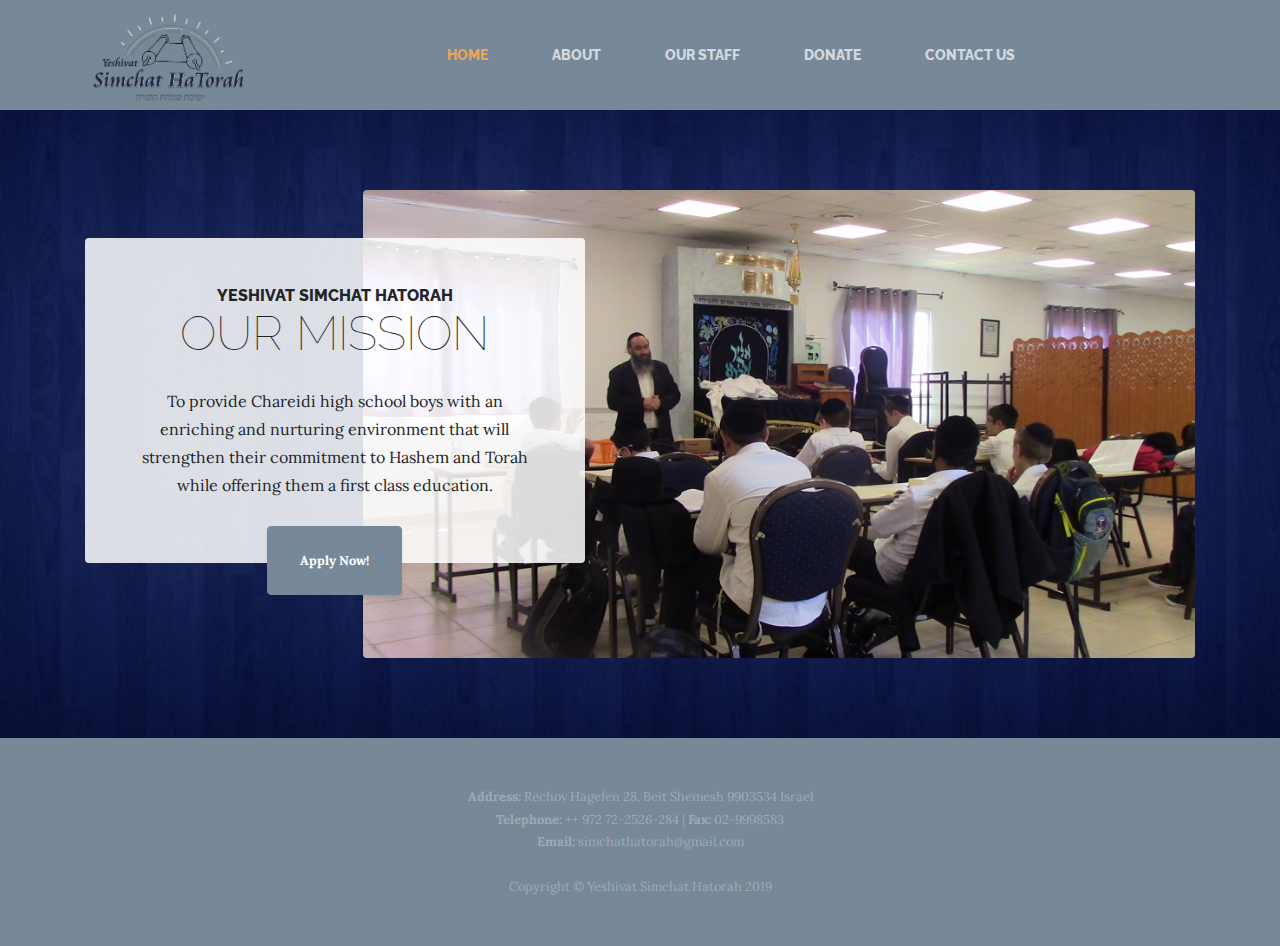
<file: index.html>
<!DOCTYPE html>
<html lang="en">

  <head>

    <meta charset="utf-8">
    <meta name="viewport" content="width=device-width, initial-scale=1, shrink-to-fit=no">
    <meta name="description" content="">
    <meta name="author" content="">

    <title>Yeshivat Simchat Hatorah</title>

    <!-- Bootstrap core CSS -->
    <link href="vendor/bootstrap/css/bootstrap.min.css" rel="stylesheet">

    <!-- Custom fonts for this template -->
    <link href="https://fonts.googleapis.com/css?family=Raleway:100,100i,200,200i,300,300i,400,400i,500,500i,600,600i,700,700i,800,800i,900,900i" rel="stylesheet">
    <link href="https://fonts.googleapis.com/css?family=Lora:400,400i,700,700i" rel="stylesheet">

    <!-- Custom styles for this template -->
    <link href="css/business-casual.css" rel="stylesheet">

  </head>

  <body>
    <!-- Navigation -->
    <nav class="navbar navbar-expand-lg navbar-dark py-lg-4" id="mainNav" style="padding-top:unset!important;padding-bottom:unset!important;">
      <div class="container">
<!--         <span class="navbar-brand">Yeshivat Simchat Hatorah</span> -->
        <a class="navbar-brand" href="#">
          <img src="img/logo.png" height="100" alt="">
        </a>
        <button class="navbar-toggler" type="button" data-toggle="collapse" data-target="#navbarResponsive" aria-controls="navbarResponsive" aria-expanded="false" aria-label="Toggle navigation">
          <span class="navbar-toggler-icon"></span>
        </button>
        <div class="collapse navbar-collapse" id="navbarResponsive">
          <ul class="navbar-nav mx-auto">
            <li class="nav-item active px-lg-4">
              <a class="nav-link text-uppercase text-expanded" href="index.html">Home
                <span class="sr-only">(current)</span>
              </a>
            </li>
            <li class="nav-item px-lg-4">
              <a class="nav-link text-uppercase text-expanded" href="about.html">About</a>
            </li>
            <li class="nav-item px-lg-4">
              <a class="nav-link text-uppercase text-expanded" href="products.html">Our Staff</a>
            </li>
            <li class="nav-item px-lg-4">
              <a class="nav-link text-uppercase text-expanded" href="store.html">Donate</a>
            </li>
            <li class="nav-item px-lg-4">
              <a class="nav-link text-uppercase text-expanded" href="contact.html">Contact Us</a>
            </li>
          </ul>
        </div>
      </div>
    </nav>

    <section class="page-section clearfix">
      <div class="container">
        <div class="intro">
          <img class="intro-img img-fluid mb-3 mb-lg-0 rounded" src="img/intro.JPG" alt="">
          <div class="intro-text left-0 text-center bg-faded p-5 rounded">
            <h2 class="section-heading mb-4">
              <span class="section-heading-upper">Yeshivat Simchat Hatorah</span>
              <span class="section-heading-lower">Our Mission</span>
            </h2>
            <p class="mb-3">To provide Chareidi high school boys with an enriching and nurturing environment that will strengthen their commitment to Hashem and Torah while offering them a first class education.
            </p>
            <div class="intro-button mx-auto">
              <a class="btn btn-primary btn-xl" href="img/application.pdf" target="_blank">Apply Now!</a>
            </div>
          </div>
        </div>
      </div>
    </section>

    <!-- <section class="page-section cta">
      <div class="container">
        <div class="row">
          <div class="col-xl-9 mx-auto">
            <div class="cta-inner text-center rounded">
              <h2 class="section-heading mb-4">
                <span class="section-heading-upper">Our Promise</span>
                <span class="section-heading-lower">To You</span>
              </h2>
              <p class="mb-0">When you walk into our shop to start your day, we are dedicated to providing you with friendly service, a welcoming atmosphere, and above all else, excellent products made with the highest quality ingredients. If you are not satisfied, please let us know and we will do whatever we can to make things right!</p>
            </div>
          </div>
        </div>
      </div>
    </section> -->

    <footer class="footer text-faded text-center py-5">
      <div class="container">
        <p class="m-0 small">
          <b>Address:</b> Rechov Hagefen 28, Beit Shemesh 9903534 Israel<br>
          <b>Telephone:</b> ++ 972 72-2526-284 | <b>Fax:</b> 02-9998583 <br>
          <b>Email:</b> simchathatorah@gmail.com <br><br>
          Copyright &copy; Yeshivat Simchat Hatorah 2019
        </p>
      </div>
    </footer>

    <!-- Bootstrap core JavaScript -->
    <script src="vendor/jquery/jquery.min.js"></script>
    <script src="vendor/bootstrap/js/bootstrap.bundle.min.js"></script>

  </body>

</html>
</file>
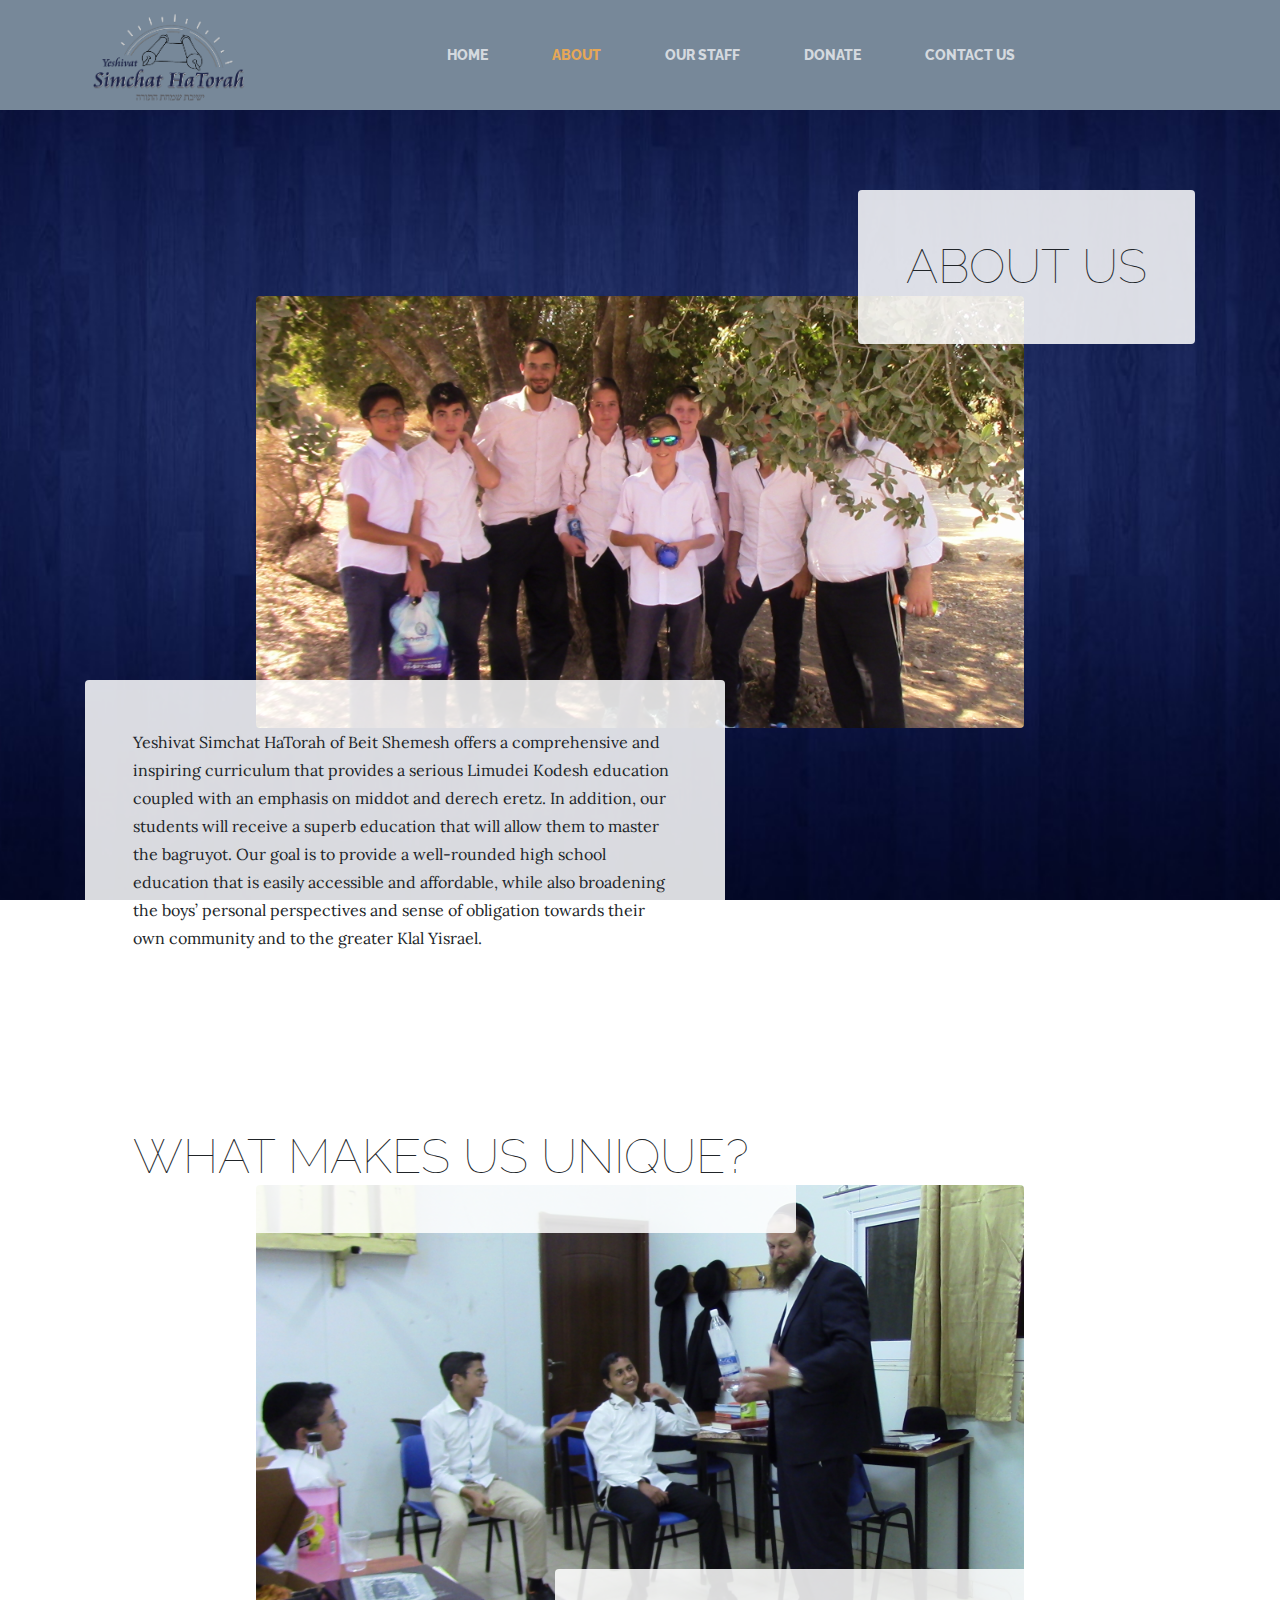
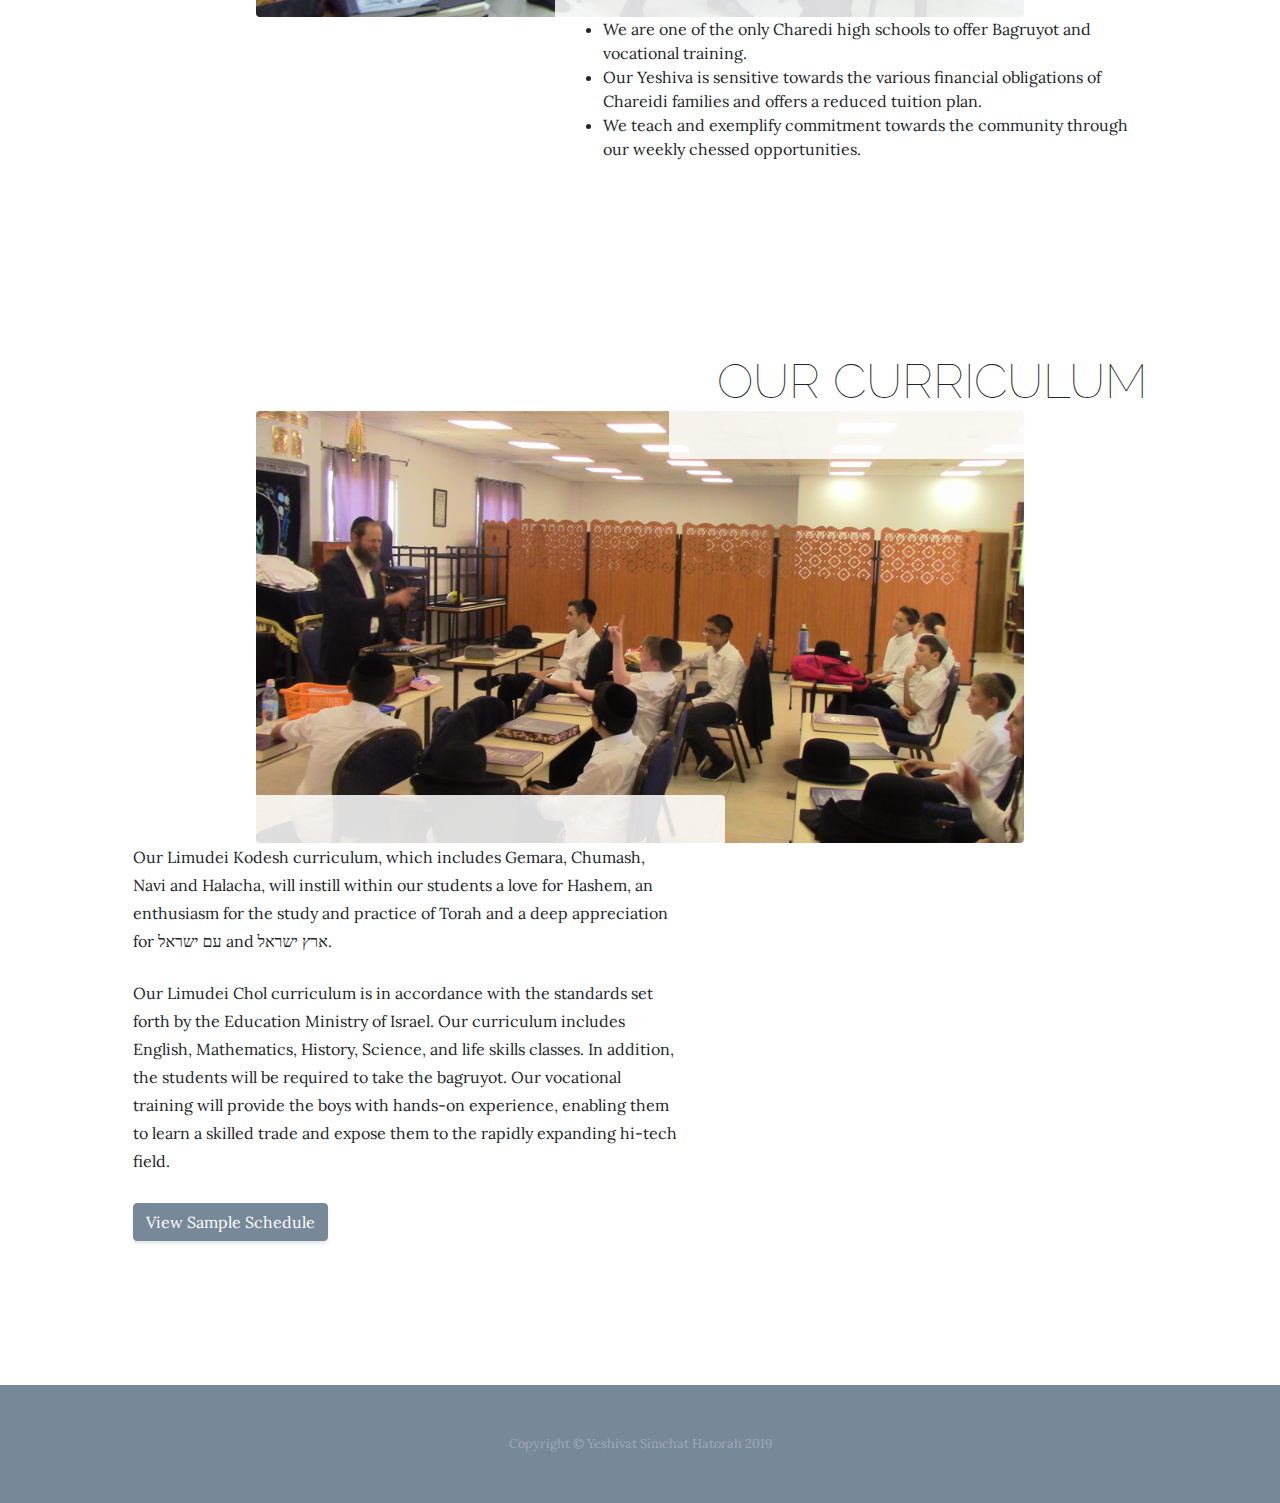
<file: about.html>
<!DOCTYPE html>
<html lang="en">

  <head>

    <meta charset="utf-8">
    <meta name="viewport" content="width=device-width, initial-scale=1, shrink-to-fit=no">
    <meta name="description" content="">
    <meta name="author" content="">

    <title>Yeshivat Simchat Hatorah</title>

    <!-- Bootstrap core CSS -->
    <link href="vendor/bootstrap/css/bootstrap.min.css" rel="stylesheet">

    <!-- Custom fonts for this template -->
    <link href="https://fonts.googleapis.com/css?family=Raleway:100,100i,200,200i,300,300i,400,400i,500,500i,600,600i,700,700i,800,800i,900,900i" rel="stylesheet">
    <link href="https://fonts.googleapis.com/css?family=Lora:400,400i,700,700i" rel="stylesheet">

    <!-- Custom styles for this template -->
    <link href="css/business-casual.css" rel="stylesheet">

  </head>

  <body>
    <!-- Navigation -->
    <nav class="navbar navbar-expand-lg navbar-dark py-lg-4" id="mainNav" style="padding-top:unset!important;padding-bottom:unset!important;">
      <div class="container">
<!--         <span class="navbar-brand">Yeshivat Simchat Hatorah</span> -->
        <a class="navbar-brand" href="#">
          <img src="img/logo.png" height="100" alt="">
        </a>
        <button class="navbar-toggler" type="button" data-toggle="collapse" data-target="#navbarResponsive" aria-controls="navbarResponsive" aria-expanded="false" aria-label="Toggle navigation">
          <span class="navbar-toggler-icon"></span>
        </button>
        <div class="collapse navbar-collapse" id="navbarResponsive">
          <ul class="navbar-nav mx-auto">
            <li class="nav-item px-lg-4">
              <a class="nav-link text-uppercase text-expanded" href="index.html">Home
                <span class="sr-only">(current)</span>
              </a>
            </li>
            <li class="nav-item active px-lg-4">
              <a class="nav-link text-uppercase text-expanded" href="about.html">About</a>
            </li>
            <li class="nav-item px-lg-4">
              <a class="nav-link text-uppercase text-expanded" href="products.html">Our Staff</a>
            </li>
            <li class="nav-item px-lg-4">
              <a class="nav-link text-uppercase text-expanded" href="store.html">Donate</a>
            </li>
            <li class="nav-item px-lg-4">
              <a class="nav-link text-uppercase text-expanded" href="contact.html">Contact Us</a>
            </li>
          </ul>
        </div>
      </div>
    </nav>

    <!-- <section class="page-section about-heading">
      <div class="container">
        <img class="img-fluid rounded about-heading-img mb-3 mb-lg-0" src="img/about.jpg" alt="">
        <div class="about-heading-content">
          <div class="row">
            <div class="col-xl-9 col-lg-10 mx-auto">
              <div class="bg-faded rounded p-5">
                <h2 class="section-heading mb-4">
                  <span class="section-heading-upper">About Us</span>
                  <span class="section-heading-lower">About Us</span>
                </h2>
                <!-- <p>Yeshivat Simchas HaTorah is a very unique yeshiva for students aged 13-18. While catering to boys from high quality homes who have strong learning abilities and aspirations to grow spiritually, the Yeshiva will also benefit those who wish to explore other subjects and fields of interest in order to enrich their educational experience. The Yeshiva’s main focus is the study of Torah, Gemara and Halakhah, with a particular emphasis on lessons that will promote middot tovot and character development. The vocational studies and full matriculation exams that the school offers are designed to provide the students with a set of skills that will enable them to succeed in their field of choice. </p>
                <p>The Yeshiva’s mission statement and curriculum were developed after thorough and meticulous consultations with Roshei Yeshiva, Rabbonim and master educators. The daily structure is modeled after the classic yeshiva ketana schedule with rigorous Limudei Kodesh studies in morning. The afternoons will have the addition of general studies which will broaden the boys experience and expose them to other fields with practical applications. The Yeshiva will continue to provide educational assistance to the boys after their graduation and it is our goal that they will successfully join the yeshiva gedolah system. </p>
                <p>The raison d’etre of the Yeshiva is to provide the proper environment so that every young man can cultivate his own unique strengths and talents. The Yeshiva will foster the development and growth of its students and will equip them with the tools necessary for self-actualization and the achievement of practical goals. It is our hope that with the combination of our high educational standards and our dedicated and nurturing staff, your sons will reach their true potentials as Ovdei HaShem and productive members of society.</p> -->
           <!--      <p>Yeshivat Simchat HaTorah of Beit Shemesh seeks to provide a comprehensive and inspiring Yeshiva curriculum that will facilitate the development of serious Bnei Torah, while also inculcating the students with the necessary skills and knowledge that will enable them to successfully join the Israeli workforce and support their families with dignity. The goal is to provide a well rounded high school education that is easily accessible and affordable while also broadening the boys’ personal perspectives and sense of obligation towards their own community and to greater Israeli society as well.</p>
              </div>
            </div>
          </div>
        </div>

      <div className="unique">
        <div class="about-heading-content">
          <div class="row">
            <div class="col-xl-9 col-lg-10 mx-auto">
              <div class="bg-faded rounded p-5">
                <h2 class="section-heading mb-4">
                  <span class="section-heading-upper">What Makes Us Unique?</span>
                  <span class="section-heading-lower">What Makes Us Unique?</span>
                </h2>
                <p>
                  <li>We are the only Charedi high school that provides Bagruyot and vocational training.</li>
                  <li>Our Yeshiva is geared towards the average Charedi family and therefore has a reduced tuition plan.</li>
                  <li>We teach and exemplify commitment towards the community through our weekly chessed voluteering projects.</li>
                  <li>We encourage our students to find positive ways to integrate into the religious Israeli society.</li>
                </p>
              </div>
            </div>
          </div>
        </div>
      </div>

      <div className="unique">
        <div class="about-heading-content">
          <div class="row">
            <div class="col-xl-9 col-lg-10 mx-auto">
              <div class="bg-faded rounded p-5">
                <h2 class="section-heading mb-4">
                  <span class="section-heading-upper">Our Curriculum</span>
                  <span class="section-heading-lower">Our Curriculum</span>
                </h2>
                <p>Our Limudei Kodesh studies which include Gemara, Chumash, Navi and Halacha, will be taught with the intention to instill within our students a love for Hashem, an enthusiasm for the study and practice of Torah and a deep appreciation for עם ישראל and ארץ ישראל. The atmosphere provided will encourage the students to discover what it means to not only learn Torah, but to live Torah as well. This approach will be reflected in our chessed program. Our Limudei chol curriculum is in accordance with the standards set forth by the Education Ministry of Israel. the curriculum will include english mathematics, history and science and life skills classes and the students will be required to take the govermental bagroyot. The vocational training will provide the boys with hands-on experience enabling them to learn a skilled trade as well as expose them to the rapidly expanding hi-tech field.
                </p>
              </div>
            </div>
          </div>
        </div>
      </div>
    </section> -->

    <section class="page-section">
      <div class="container">
        <div class="product-item">
          <div class="product-item-title d-flex">
            <div class="bg-faded p-5 d-flex ml-auto rounded">
              <h2 class="section-heading mb-0">
                <span class="section-heading-lower">About Us</span>
              </h2>
            </div>
          </div>
          <img class="product-item-img mx-auto d-flex rounded img-fluid mb-3 mb-lg-0" src="img/products-01.JPG" alt="">
          <div class="product-item-description d-flex mr-auto">
            <div class="bg-faded p-5 rounded">
              <p class="mb-0">Yeshivat Simchat HaTorah of Beit Shemesh offers a comprehensive and inspiring curriculum that provides a serious Limudei Kodesh education coupled with an emphasis on middot and derech eretz.  In addition, our students will receive a superb education that will allow them to master the bagruyot. Our goal is to provide a well-rounded high school education that is easily accessible and affordable, while also broadening the boys’ personal perspectives and sense of obligation towards their own community and to the greater Klal Yisrael.</p>
            </div>
          </div>
        </div>
      </div>
    </section>

    <section class="page-section">
      <div class="container">
        <div class="product-item">
          <div class="product-item-title d-flex">
            <div class="bg-faded p-5 d-flex mr-auto rounded">
              <h2 class="section-heading mb-0">
                <span class="section-heading-lower">What Makes Us Unique?</span>
              </h2>
            </div>
          </div>
          <img class="product-item-img mx-auto d-flex rounded img-fluid mb-3 mb-lg-0" src="img/products-02.JPG" alt="">
          <div class="product-item-description d-flex ml-auto">
            <div class="bg-faded p-5 rounded">
              <p class="mb-0"><li>We are one of the only Charedi high schools to offer Bagruyot and vocational training.</li>
                  <li>Our Yeshiva is sensitive towards the various financial obligations of Chareidi families and offers a reduced tuition plan.</li>
                  <li>We teach and exemplify commitment towards the community through our weekly chessed opportunities.</li></p>
            </div>
          </div>
        </div>
      </div>
    </section>

    <section class="page-section">
      <div class="container">
        <div class="product-item">
          <div class="product-item-title d-flex">
            <div class="bg-faded p-5 d-flex ml-auto rounded">
              <h2 class="section-heading mb-0">
                <span class="section-heading-lower">Our Curriculum</span>
              </h2>
            </div>
          </div>
          <img class="product-item-img mx-auto d-flex rounded img-fluid mb-3 mb-lg-0" src="img/products-03.JPG" alt="">
          <div class="product-item-description d-flex mr-auto">
            <div class="bg-faded p-5 rounded">
              <p class="mb-0">Our Limudei Kodesh curriculum, which includes Gemara, Chumash, Navi and Halacha, will instill within our students a love for Hashem, an enthusiasm for the study and practice of Torah and a deep appreciation for עם ישראל and ארץ ישראל.</p><br> <p>Our Limudei Chol curriculum is in accordance with the standards set forth by the Education Ministry of Israel. Our curriculum includes English, Mathematics, History, Science, and life skills classes. In addition, the students will be required to take the bagruyot. Our vocational training will provide the boys with hands-on experience, enabling them to learn a skilled trade and expose them to the rapidly expanding hi-tech field.
              <br>
              <br>
              <a class="btn btn-primary" data-toggle="collapse" href="#collapseExample" role="button" aria-expanded="false" aria-controls="collapseExample">  View Sample Schedule</a>
              </p>
              <div class="collapse" id="collapseExample">
                <div class="card card-body">
                <table class="table table-sm">
                  <thead>
                    <tr>
                      <th scope="col" />
                      <th scope="col">Sunday</th>
                      <th scope="col">Monday</th>
                      <th scope="col">Tuesday</th>
                      <th scope="col">Wednesday</th>
                      <th scope="col">Thursday</th>
                      <th scope="col">Friday</th>
                    </tr>
                  </thead>
                  <tbody>
                    <tr>
                      <th scope="row">7:50</th>
                      <td>Shacharit</td>
                      <td>Shacharit</td>
                      <td>Shacharit</td>
                      <td>Shacharit</td>
                      <td>Shacharit</td>
                      <td>Shacharit</td>
                    </tr>
                    <tr>
                      <th scope="row">9:30-10:30</th>
                      <td>Gemara Be'iyun</td>
                      <td>Gemara Be'iyun</td>
                      <td>Gemara Be'iyun</td>
                      <td>Gemara Be'iyun</td>
                      <td>Gemara Be'iyun</td>
                      <td>Parsha Shiur</td>
                    </tr>
                    <tr>
                      <th scope="row">10:50-11:40</th>
                      <td>Halacha</td>
                      <td>Halacha</td>
                      <td>Halacha</td>
                      <td>Halacha</td>
                      <td>Halacha</td>
                      <td>Chessed</td>
                    </tr>
                    <tr>
                      <th scope="row">12:00-13:00</th>
                      <td>Chavruta Seder</td>
                      <td>Chavruta Seder</td>
                      <td>Chavruta Seder</td>
                      <td>Chavruta Seder</td>
                      <td>Chavruta Seder</td>
                      <td></td>
                    </tr>
                    <tr>
                      <th scope="row">13:00</th>
                      <td>Lunch</td>
                      <td>Lunch</td>
                      <td>Lunch</td>
                      <td>Lunch</td>
                      <td>Lunch</td>
                      <td></td>
                    </tr>
                    <tr>
                      <th scope="row">13:20</th>
                      <td>Mincha</td>
                      <td>Mincha</td>
                      <td>Mincha</td>
                      <td>Mincha</td>
                      <td>Mincha</td>
                      <td></td>
                    </tr>
                    <tr>
                      <th scope="row">14:00-14:50</th>
                      <td>Mussar</td>
                      <td>Gemara Bekiyut</td>
                      <td>Gemara Bekiyut</td>
                      <td>Gemara Bekiyut</td>
                      <td>Physical Education</td>
                      <td></td>
                    </tr>
                    <tr>
                      <th scope="row">15:00-15:30</th>
                      <td>Preparative Seder</td>
                      <td>Preparative Seder</td>
                      <td>Preparative Seder</td>
                      <td>Preparative Seder</td>
                      <td>Preparative Seder</td>
                      <td></td>
                    </tr>
                    <tr>
                      <th scope="row">15:40-17:15</th>
                      <td>Geography</td>
                      <td>Electives</td>
                      <td>English</td>
                      <td>Civics</td>
                      <td>Computers</td>
                      <td></td>
                    </tr>
                    <tr>
                      <th scope="row">17:20-18:55</th>
                      <td>English</td>
                      <td>Math</td>
                      <td>Hebrew</td>
                      <td>Math</td>
                      <td>Science</td>
                      <td></td>
                    </tr>
                  </tbody>
                </table>

                </div>
              </div>
            </div>
          </div>
        </div>
      </div>
    </section>

    <footer class="footer text-faded text-center py-5">
      <div class="container">
        <p class="m-0 small">Copyright &copy; Yeshivat Simchat Hatorah 2019</p>
      </div>
    </footer>

    <!-- Bootstrap core JavaScript -->
    <script src="vendor/jquery/jquery.min.js"></script>
    <script src="vendor/bootstrap/js/bootstrap.bundle.min.js"></script>

  </body>

</html>
</file>
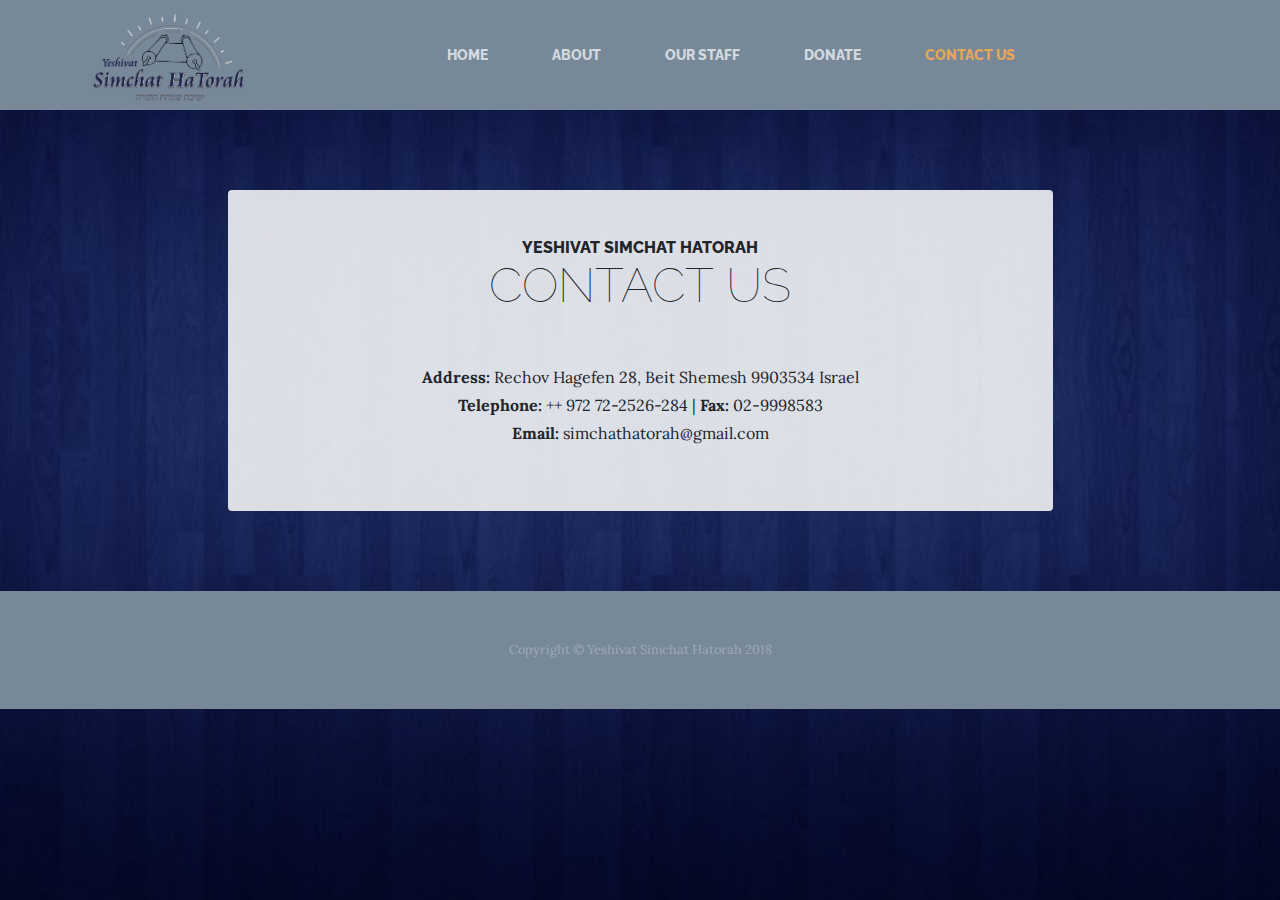
<file: contact.html>
<!DOCTYPE html>
<html lang="en">

  <head>

    <meta charset="utf-8">
    <meta name="viewport" content="width=device-width, initial-scale=1, shrink-to-fit=no">
    <meta name="description" content="">
    <meta name="author" content="">

    <title>Yeshivat Simchat Hatorah</title>

    <!-- Bootstrap core CSS -->
    <link href="vendor/bootstrap/css/bootstrap.min.css" rel="stylesheet">

    <!-- Custom fonts for this template -->
    <link href="https://fonts.googleapis.com/css?family=Raleway:100,100i,200,200i,300,300i,400,400i,500,500i,600,600i,700,700i,800,800i,900,900i" rel="stylesheet">
    <link href="https://fonts.googleapis.com/css?family=Lora:400,400i,700,700i" rel="stylesheet">

    <!-- Custom styles for this template -->
    <link href="css/business-casual.css" rel="stylesheet">

  </head>

  <body>
    <!-- Navigation -->
    <nav class="navbar navbar-expand-lg navbar-dark py-lg-4" style="padding-top:unset!important;padding-bottom:unset!important;" id="mainNav">
      <div class="container">
        <!-- <span class="navbar-brand">Yeshivat Simchat Hatorah</span> -->
        <a class="navbar-brand" href="#">
          <img src="img/logo.png" height="100" alt="">
        </a>
        <button class="navbar-toggler" type="button" data-toggle="collapse" data-target="#navbarResponsive" aria-controls="navbarResponsive" aria-expanded="false" aria-label="Toggle navigation">
          <span class="navbar-toggler-icon"></span>
        </button>
        <div class="collapse navbar-collapse" id="navbarResponsive">
          <ul class="navbar-nav mx-auto">
            <li class="nav-item px-lg-4">
              <a class="nav-link text-uppercase text-expanded" href="index.html">Home
                <span class="sr-only">(current)</span>
              </a>
            </li>
            <li class="nav-item px-lg-4">
              <a class="nav-link text-uppercase text-expanded" href="about.html">About</a>
            </li>
            <li class="nav-item px-lg-4">
              <a class="nav-link text-uppercase text-expanded" href="products.html">Our Staff</a>
            </li>
            <li class="nav-item px-lg-4">
              <a class="nav-link text-uppercase text-expanded" href="store.html">Donate</a>
            </li>
            <li class="nav-item active px-lg-4">
              <a class="nav-link text-uppercase text-expanded" href="contact.html">Contact Us</a>
            </li>
          </ul>
        </div>
      </div>
    </nav>

    <section class="page-section">
      <div class="container">
        <div class="row">
          <div class="col-xl-9 mx-auto">
            <div class="text-center bg-faded  p-5 rounded">
              <h2 class="section-heading mb-5">
                <span class="section-heading-upper">Yeshivat Simchat Hatorah</span>
                <span class="section-heading-lower">Contact Us</span>
              </h2>
              <div class="intro-button mx-auto">
              <p><b>Address:</b> Rechov Hagefen 28, Beit Shemesh 9903534 Israel<br>
                <b>Telephone:</b> ++ 972 72-2526-284 | <b>Fax:</b> 02-9998583 <br>
                <b>Email:</b> simchathatorah@gmail.com  
              </p>
            </div>
            </div>
          </div>
        </div>
      </div>
    </section>
    <footer class="footer text-faded text-center py-5">
      <div class="container">
        <p class="m-0 small">Copyright &copy; Yeshivat Simchat Hatorah 2018</p>
      </div>
    </footer>

    <!-- Bootstrap core JavaScript -->
    <script src="vendor/jquery/jquery.min.js"></script>
    <script src="vendor/bootstrap/js/bootstrap.bundle.min.js"></script>

  </body>

  <!-- Script to highlight the active date in the hours list -->
  <script>
    $('.list-hours li').eq(new Date().getDay()).addClass('today');
  </script>

</html>
</file>
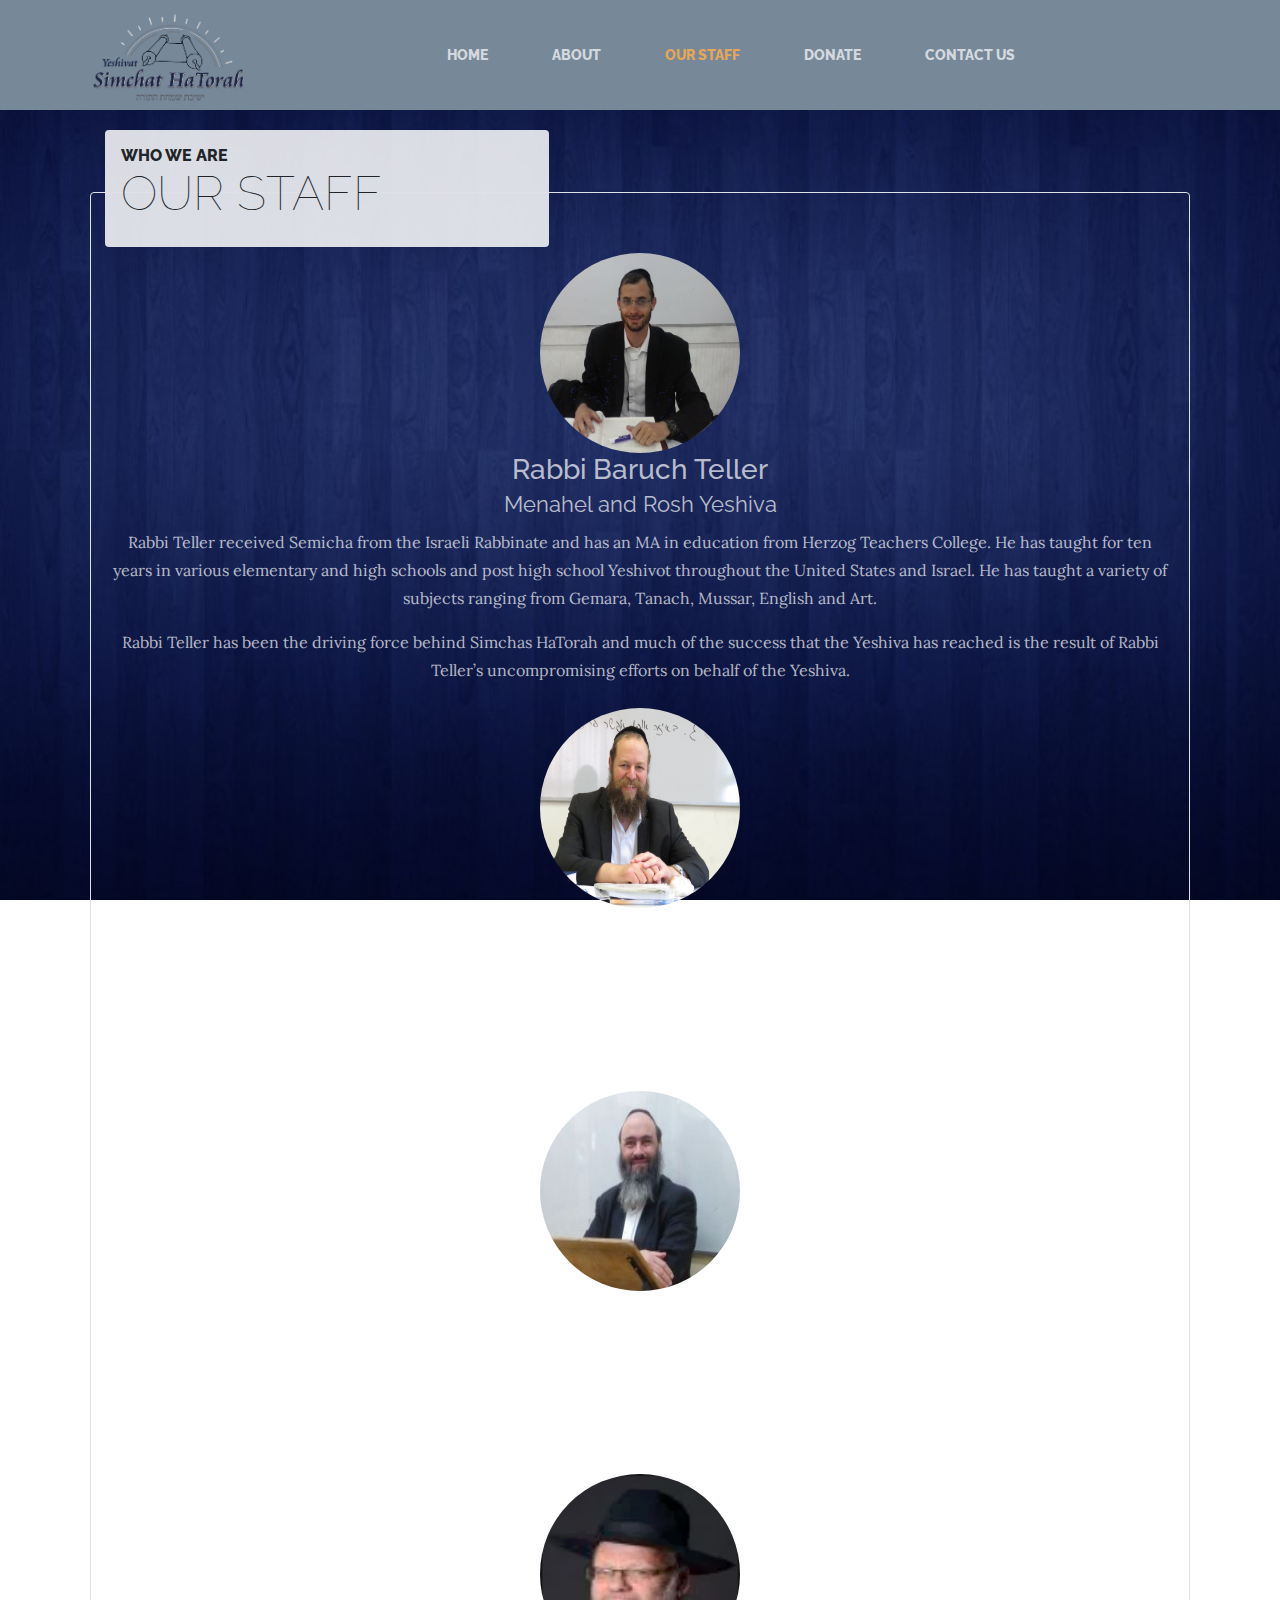
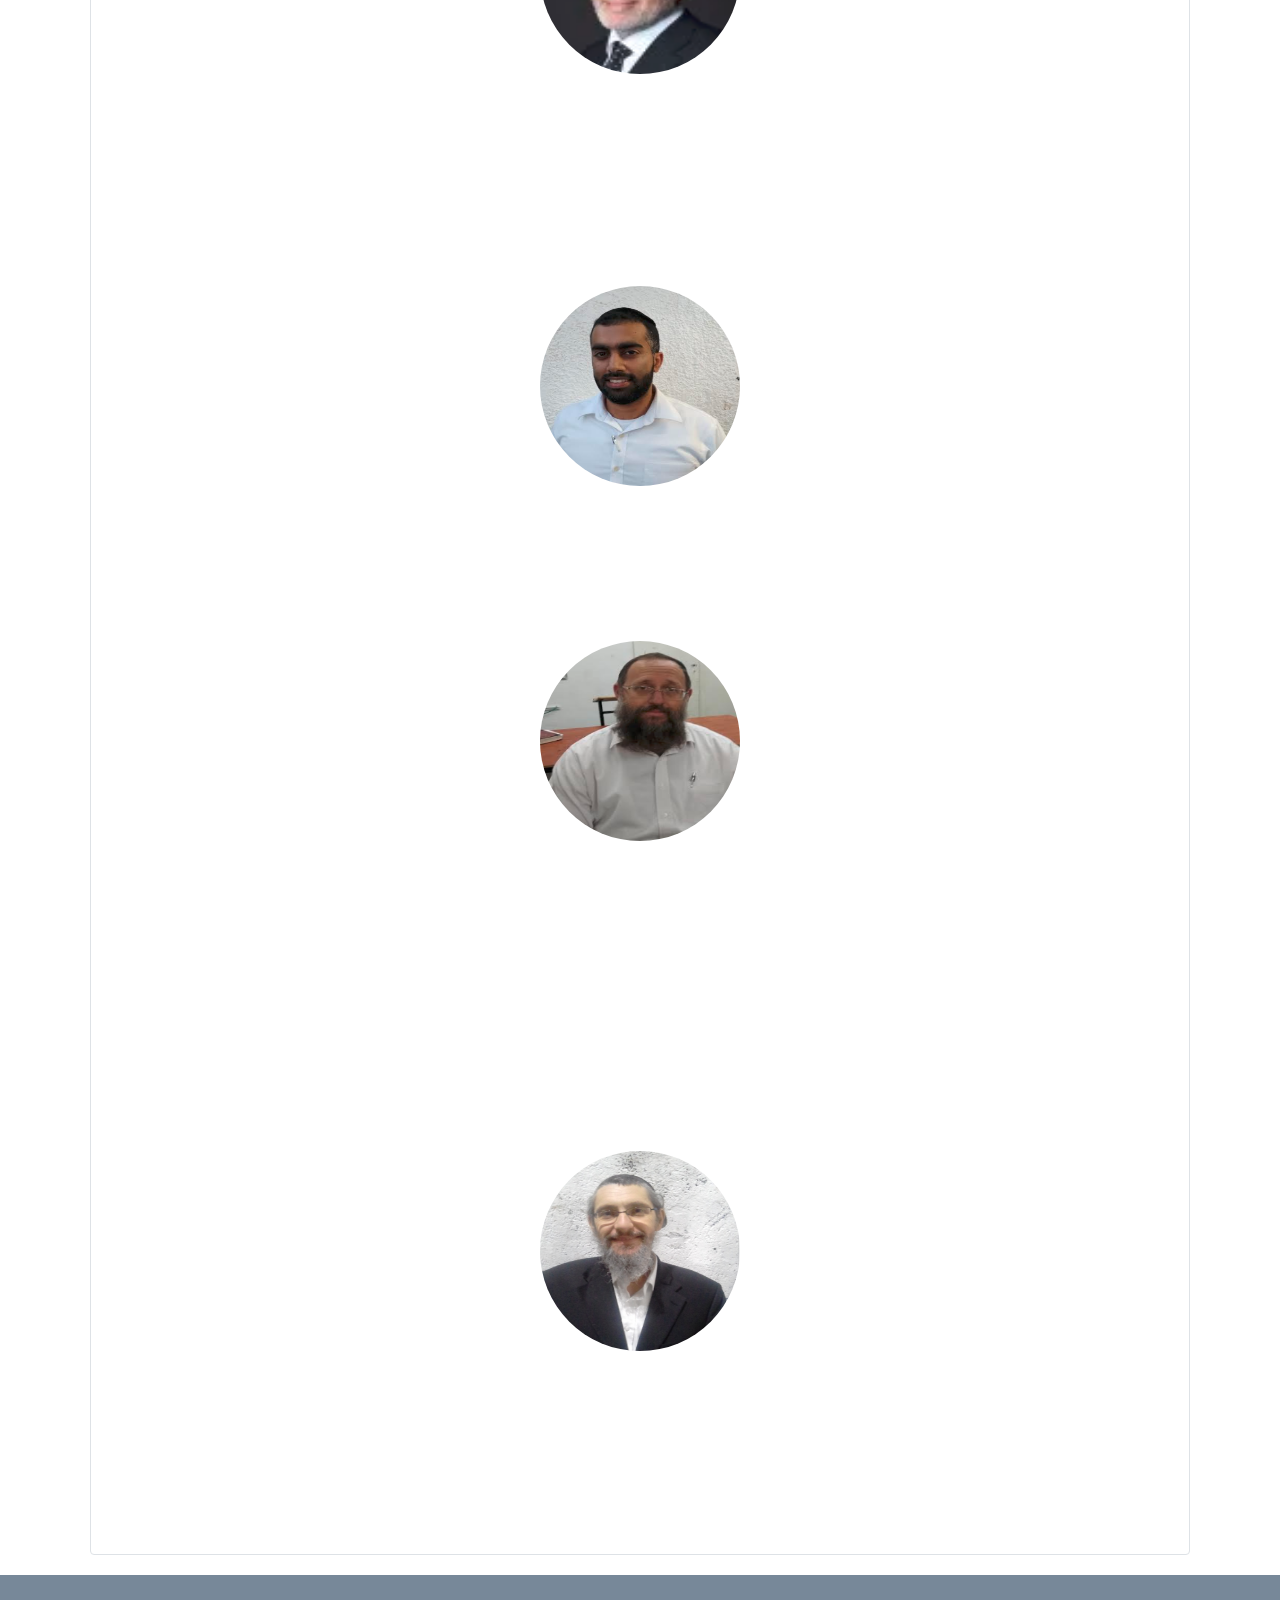
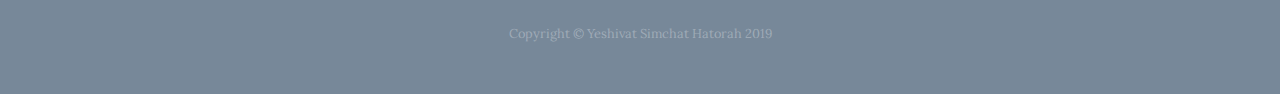
<file: products.html>
<!DOCTYPE html>
<html lang="en">

  <head>

    <meta charset="utf-8">
    <meta name="viewport" content="width=device-width, initial-scale=1, shrink-to-fit=no">
    <meta name="description" content="">
    <meta name="author" content="">

    <title>Yeshivat Simchat Hatorah</title>

    <!-- Bootstrap core CSS -->
    <link href="vendor/bootstrap/css/bootstrap.min.css" rel="stylesheet">

    <!-- Custom fonts for this template -->
    <link href="https://fonts.googleapis.com/css?family=Raleway:100,100i,200,200i,300,300i,400,400i,500,500i,600,600i,700,700i,800,800i,900,900i" rel="stylesheet">
    <link href="https://fonts.googleapis.com/css?family=Lora:400,400i,700,700i" rel="stylesheet">

    <!-- Custom styles for this template -->
    <link href="css/business-casual.css" rel="stylesheet">

  </head>

  <body>
    <!-- Navigation -->
   <nav class="navbar navbar-expand-lg navbar-dark py-lg-4" id="mainNav" style="padding-top:unset!important;padding-bottom:unset!important;">
      <div class="container">
<!--         <span class="navbar-brand">Yeshivat Simchat Hatorah</span> -->
        <a class="navbar-brand" href="#">
          <img src="img/logo.png" height="100" alt="">
        </a>
        <button class="navbar-toggler" type="button" data-toggle="collapse" data-target="#navbarResponsive" aria-controls="navbarResponsive" aria-expanded="false" aria-label="Toggle navigation">
          <span class="navbar-toggler-icon"></span>
        </button>
        <div class="collapse navbar-collapse" id="navbarResponsive">
          <ul class="navbar-nav mx-auto">
            <li class="nav-item px-lg-4">
              <a class="nav-link text-uppercase text-expanded" href="index.html">Home
                <span class="sr-only">(current)</span>
              </a>
            </li>
            <li class="nav-item px-lg-4">
              <a class="nav-link text-uppercase text-expanded" href="about.html">About</a>
            </li>
            <li class="nav-item active px-lg-4">
              <a class="nav-link text-uppercase text-expanded" href="products.html">Our Staff</a>
            </li>
            <li class="nav-item px-lg-4">
              <a class="nav-link text-uppercase text-expanded" href="store.html">Donate</a>
            </li>
            <li class="nav-item px-lg-4">
              <a class="nav-link text-uppercase text-expanded" href="contact.html">Contact Us</a>
            </li>
          </ul>
        </div>
      </div>
    </nav>

  <!--   <section class="page-section">
      <div class="container">
        <div class="product-item">
          <div class="product-item-title d-flex">
            <div class="bg-faded p-5 d-flex ml-auto rounded">
              <h2 class="section-heading mb-0">
                <span class="section-heading-upper">Menahel</span>
                <span class="section-heading-lower">Rabbi Baruch Teller</span>
              </h2>
            </div>
          </div>
          <img class="product-item-img mx-auto d-flex img-fluid mb-3 mb-lg-0" src="img/baruch.jpg" alt="" border-radius=50%>
          <div class="product-item-description d-flex mr-auto">
            <div class="bg-faded p-5 rounded">
              <p class="mb-0">We take pride in our work, and it shows. Every time you order a beverage from us, we guarantee that it will be an experience worth having. Whether it's our world famous Venezuelan Cappuccino, a refreshing iced herbal tea, or something as simple as a cup of speciality sourced black coffee, you will be coming back for more.</p>
            </div>
          </div>
        </div>
      </div>
    </section>
    <section class="page-section">
      <div class="container">
        <div class="product-item">
          <div class="product-item-title d-flex">
            <div class="bg-faded p-5 d-flex mr-auto rounded">
              <h2 class="section-heading mb-0">
                <span class="section-heading-upper">Delicious Treats, Good Eats</span>
                <span class="section-heading-lower">Bakery &amp; Kitchen</span>
              </h2>
            </div>
          </div>
          <img class="product-item-img mx-auto d-flex rounded img-fluid mb-3 mb-lg-0" src="img/products-02.jpg" alt="">
          <div class="product-item-description d-flex ml-auto">
            <div class="bg-faded p-5 rounded">
              <p class="mb-0">Our seasonal menu features delicious snacks, baked goods, and even full meals perfect for breakfast or lunchtime. We source our ingredients from local, oragnic farms whenever possible, alongside premium vendors for specialty goods.</p>
            </div>
          </div>
        </div>
      </div>
    </section>
    <section class="page-section">
      <div class="container">
        <div class="product-item">
          <div class="product-item-title d-flex">
            <div class="bg-faded p-5 d-flex ml-auto rounded">
              <h2 class="section-heading mb-0">
                <span class="section-heading-upper">From Around the World</span>
                <span class="section-heading-lower">Bulk Speciality Blends</span>
              </h2>
            </div>
          </div>
          <img class="product-item-img mx-auto d-flex rounded img-fluid mb-3 mb-lg-0" src="img/products-03.jpg" alt="">
          <div class="product-item-description d-flex mr-auto">
            <div class="bg-faded p-5 rounded">
              <p class="mb-0">Travelling the world for the very best quality coffee is something take pride in. When you visit us, you'll always find new blends from around the world, mainly from regions in Central and South America. We sell our blends in smaller to large bulk quantities. Please visit us in person for more details.</p>
            </div>
          </div>
        </div>
      </div>
    </section> -->

    <!-- Page Content -->
<div class="container">

  <!-- Introduction Row -->

<div class= "who-we-are">
  <div class="bg-faded p-3 rounded" style="min-width:180px;">
    <h2 class="section-heading">
      <span class="section-heading-upper">Who We Are</span>
      <span class="section-heading-lower" style="z-index:2;position:relative;">Our Staff</span>
    </h2>
  </div>
</div>

  <!-- Team Members Row -->
  <div class="row">
    <span class="border rounded staff">
    <div class="text-center mb-4" style="margin-top:40px">
      <img class="rounded-circle img-fluid d-block mx-auto teacher-img" src="img/teller.png" alt="">
      <div class="teacher-description">
      <h3>Rabbi Baruch Teller <br>
        <small>Menahel and Rosh Yeshiva</small>
      </h3>
      <p>Rabbi Teller received Semicha from the Israeli Rabbinate and has an MA in education from Herzog Teachers College. He has taught for ten years in various elementary and high schools and post high school Yeshivot throughout the United States and Israel. He has taught a variety of subjects ranging from Gemara, Tanach, Mussar, English and Art.</p><p>Rabbi Teller has been the driving force behind Simchas HaTorah and much of the success that the Yeshiva has reached is the result of Rabbi Teller’s uncompromising efforts on behalf of the Yeshiva.</p>
    </div>
    </div>
    <div class="text-center mb-4">
      <img class="rounded-circle img-fluid d-block mx-auto teacher-img" src="img/rappaport.png" alt="">
      <div class="teacher-description">
      <h3>Rabbi Adam Rappaport <br>
        <small>Rebbe</small>
      </h3>
      <p>Rabbi Rappaport completed his teacher training at Achia Teachers College and has been teaching for the last 22 years. He is currently pursuing research in the field of education at Michlalah College. Rabbi Rappaport is renowned for his caring personality and for his ability to develop a personal relationship with each individual student.</p>
    </div>
    </div>
    <div class="text-center mb-4">
      <img class="rounded-circle img-fluid d-block mx-auto teacher-img" src="img/diamant.png" alt="">
      <div class="teacher-description">
      <h3>Rabbi Yehuda Diamant <br>
        <small>Rebbe</small>
      </h3>
      <p>Rabbi Diamant, a master educator for over two decades, has had extensive training in education and educational consulting and is a sought after pre-marital counselor. He has years of experience in inspiring confidence in his students and motivating them to achieve their full potential.</p>
    </div>
    </div>
    <div class="text-center mb-4">
      <img class="rounded-circle img-fluid d-block mx-auto teacher-img" src="img/shnitser.png" alt="">
      <div class="teacher-description">
      <h3>Rabbi Netanel Shnitzer <br>
        <small>General Studies Principal</small>
      </h3>
      <p>Rabbi Shnitzer is our much beloved principal of general studies.  He learned in Yeshivas Chevron and Knesses Yisrael.  Rav Shnitzer has over 15 years of experience as a high school general studies principal and over 25 years of experience as a math teacher. In addition to his role as principal, Rav Shnitzer also teaches civics classes to the ninth graders at Simchat HaTorah. He brings his infectious enthusiasm to work with him every day, and his professionalism and abundant patience help the boys achieve academic excellence.</p>
    </div>
    </div>
    <div class="text-center mb-4">
      <img class="rounded-circle img-fluid d-block mx-auto teacher-img" src="img/ubrany.png" alt="">
      <div class="teacher-description">
      <h3>Rabbi Netanel Ubrany <br>
        <small>Math Teacher</small>
      </h3>
      <p>Rabbi Ubrani is an experienced and well regarded math teacher. His ability to infuse his lectures with his warm and inviting personality make him a sought after teacher. </p>
    </div>
    </div>
    <div class="text-center mb-4">
      <img class="rounded-circle img-fluid d-block mx-auto teacher-img" src="img/granit.png" alt="">
      <div class="teacher-description">
      <h3>Rabbi Granit <br>
        <small>Science Teacher</small>
      </h3>
      <p>With well over two decades of teaching experience, Rabbi Granit is a well-known educator. His vast knowledge of both Kodesh and Chol make him an outstanding rebbe and teacher.</p>
    </div>
    </div>
    <div class="text-center mb-4">
<!--       <img class="rounded-circle img-fluid d-block mx-auto teacher-img" src="img/teacher1.jpg" alt=""> -->
      <div class="teacher-description">
      <h3>Rabbi Channanel Cohen<br>
        <small>Computers and Geography Teacher</small>
      </h3>
      <p>Rabbi Cohen’s keen eye for organization and detail make him a clear and methodical teacher. His pedagogical strategy of breaking down complex concepts into more basic elements has been well received by his students.</p>
    </div>
    </div>
    <div class="text-center mb-4">
      <img class="rounded-circle img-fluid d-block mx-auto teacher-img" src="img/shpitser.png" alt="">
      <div class="teacher-description">
      <h3>Rabbi Shpitser<br>
        <small>English Teacher</small>
      </h3>
      <p>After receiving an English teaching degree from David Yellin Academic College of Education, Rabbi Shpitser taught for a decade in both the United States and Israel. Rabbi Shpitser’s knowledge and love of the English language is impressive, and he has vast experience in imparting to his students fundamental skills in speaking, reading, and writing.</p>
    </div>
    </div>
  </span>
  </div>

</div>
<!-- /.container -->

    <footer class="footer text-faded text-center py-5">
      <div class="container">
        <p class="m-0 small">Copyright &copy; Yeshivat Simchat Hatorah 2019</p>
      </div>
    </footer>

    <!-- Bootstrap core JavaScript -->
    <script src="vendor/jquery/jquery.min.js"></script>
    <script src="vendor/bootstrap/js/bootstrap.bundle.min.js"></script>

  </body>

</html>
</file>
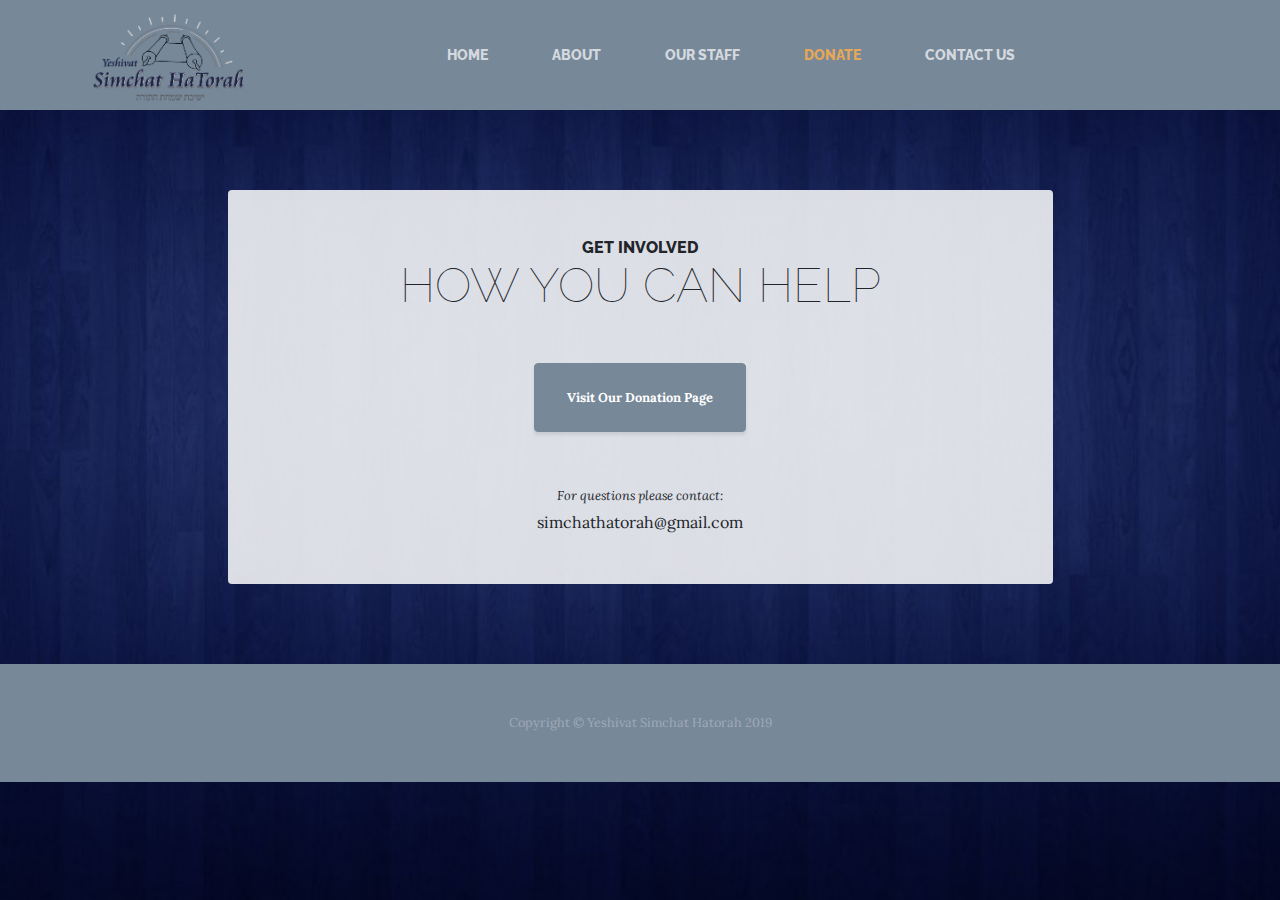
<file: store.html>
<!DOCTYPE html>
<html lang="en">

  <head>

    <meta charset="utf-8">
    <meta name="viewport" content="width=device-width, initial-scale=1, shrink-to-fit=no">
    <meta name="description" content="">
    <meta name="author" content="">

    <title>Yeshivat Simchat Hatorah</title>

    <!-- Bootstrap core CSS -->
    <link href="vendor/bootstrap/css/bootstrap.min.css" rel="stylesheet">

    <!-- Custom fonts for this template -->
    <link href="https://fonts.googleapis.com/css?family=Raleway:100,100i,200,200i,300,300i,400,400i,500,500i,600,600i,700,700i,800,800i,900,900i" rel="stylesheet">
    <link href="https://fonts.googleapis.com/css?family=Lora:400,400i,700,700i" rel="stylesheet">

    <!-- Custom styles for this template -->
    <link href="css/business-casual.css" rel="stylesheet">

  </head>

  <body>
    <!-- Navigation -->
    <nav class="navbar navbar-expand-lg navbar-dark py-lg-4" id="mainNav" style="padding-top:unset!important;padding-bottom:unset!important;">
      <div class="container">
<!--         <span class="navbar-brand">Yeshivat Simchat Hatorah</span> -->
        <a class="navbar-brand" href="#">
          <img src="img/logo.png" height="100" alt="">
        </a>
        <button class="navbar-toggler" type="button" data-toggle="collapse" data-target="#navbarResponsive" aria-controls="navbarResponsive" aria-expanded="false" aria-label="Toggle navigation">
          <span class="navbar-toggler-icon"></span>
        </button>
        <div class="collapse navbar-collapse" id="navbarResponsive">
          <ul class="navbar-nav mx-auto">
            <li class="nav-item px-lg-4">
              <a class="nav-link text-uppercase text-expanded" href="index.html">Home
                <span class="sr-only">(current)</span>
              </a>
            </li>
            <li class="nav-item px-lg-4">
              <a class="nav-link text-uppercase text-expanded" href="about.html">About</a>
            </li>
            <li class="nav-item px-lg-4">
              <a class="nav-link text-uppercase text-expanded" href="products.html">Our Staff</a>
            </li>
            <li class="nav-item active px-lg-4">
              <a class="nav-link text-uppercase text-expanded" href="store.html">Donate</a>
            </li>
            <li class="nav-item px-lg-4">
              <a class="nav-link text-uppercase text-expanded" href="contact.html">Contact Us</a>
            </li>
          </ul>
        </div>
      </div>
    </nav>

    <section class="page-section">
      <div class="container">
        <div class="row">
          <div class="col-xl-9 mx-auto">
            <div class="text-center bg-faded  p-5 rounded">
              <h2 class="section-heading mb-5">
                <span class="section-heading-upper">Get Involved</span>
                <span class="section-heading-lower">How You Can Help</span>
              </h2>
              <div class="intro-button mx-auto mb-5">
              <a class="btn btn-primary btn-xl" href="https://my.israelgives.org/en/campaign/SimchatHatorah" target="_blank">Visit Our Donation Page</a>
            </div>
              <p class="mb-0">
                <small>
                  <em>For questions please contact:</em>
                </small>
                <br>
                simchathatorah@gmail.com
              </p>
            </div>
          </div>
        </div>
      </div>
    </section>

    <footer class="footer text-faded text-center py-5">
      <div class="container">
        <p class="m-0 small">Copyright &copy; Yeshivat Simchat Hatorah 2019</p>
      </div>
    </footer>

    <!-- Bootstrap core JavaScript -->
    <script src="vendor/jquery/jquery.min.js"></script>
    <script src="vendor/bootstrap/js/bootstrap.bundle.min.js"></script>

  </body>

  <!-- Script to highlight the active date in the hours list -->
  <script>
    $('.list-hours li').eq(new Date().getDay()).addClass('today');
  </script>

</html>
</file>
<file: css/business-casual.css>
/*!
 * Start Bootstrap - Business Casual v5.0.0 (https://startbootstrap.com/template-overviews/business-casual)
 * Copyright 2013-2018 Start Bootstrap
 * Licensed under MIT (https://github.com/BlackrockDigital/startbootstrap-business-casual/blob/master/LICENSE)
 */

body {
  font-family: 'Lora';
  background: url("../img/bg.jpg");
  background: url("../img/bg.jpg");
  background-attachment: fixed;
  background-position: center;
  background-size: cover;
}

h1,
h2,
h3,
h4,
h5,
h6 {
  font-family: 'Raleway';
}

p {
  line-height: 1.75;
}

.staff {
  margin: 20px;
  padding: 20px;
}

.who-we-are {
  margin: 20px;
  margin-bottom: -75px;
  width: 40%;
}

.teacher-description {
  color: rgba(255, 255, 255, 0.7);
}

.teacher-img {
  width: 200px;
  height: 200px;
}

.text-faded {
  color: rgba(255, 255, 255, 0.3);
}

.site-heading {
  margin-top: 5rem;
  margin-bottom: 5rem;
  text-transform: uppercase;
  line-height: 1;
  font-family: 'Raleway';
}

.site-heading .site-heading-upper {
  display: block;
  font-size: 2rem;
  font-weight: 800;
}

.site-heading .site-heading-lower {
  font-size: 5rem;
  font-weight: 100;
  line-height: 4rem;
}

.page-section {
  margin-top: 5rem;
  margin-bottom: 5rem;
}

.section-heading {
  text-transform: uppercase;
}

.section-heading .section-heading-upper {
  display: block;
  font-size: 1rem;
  font-weight: 800;
}

.section-heading .section-heading-lower {
  display: block;
  font-size: 3rem;
  font-weight: 100;
}

.bg-faded {
  background-color: rgba(255, 255, 255, 0.85);
}

#mainNav {
  background-color: lightslategray;
  font-family: 'Raleway';
}

#mainNav .navbar-brand {
  color: rgba(255, 255, 255, 0.7);
}

#mainNav .navbar-nav .nav-item .nav-link {
  color: rgba(255, 255, 255, 0.7);
  font-weight: 800;
}

#mainNav .navbar-nav .nav-item.active .nav-link {
  color: #e6a756;
}

@media (min-width: 992px) {
  #mainNav .navbar-nav .nav-item .nav-link {
    font-size: 0.9rem;
  }
  #mainNav .navbar-nav .nav-item .nav-link:hover {
    color: rgba(255, 255, 255, 0.4);
  }
  #mainNav .navbar-nav .nav-item.active .nav-link:hover {
    color: #e6a756;
  }
}

.btn-xl {
  font-weight: 700;
  font-size: 0.8rem;
  padding-top: 1.5rem;
  padding-bottom: 1.5rem;
  padding-left: 2rem;
  padding-right: 2rem;
}

.intro {
  position: relative;
}

@media (min-width: 992px) {
  .intro .intro-img {
    width: 75%;
    float: right;
  }
  .intro .intro-text {
    left: 0;
    width: 60%;
    margin-top: 3rem;
    position: absolute;
  }
  .intro .intro-text .intro-button {
    width: 100%;
    left: 0;
    position: absolute;
    bottom: -2rem;
  }
}

@media (min-width: 1200px) {
  .intro .intro-text {
    width: 45%;
  }
}

.cta {
  padding-top: 5rem;
  padding-bottom: 5rem;
  background-color: lightslategray;
}

.cta .cta-inner {
  position: relative;
  padding: 3rem;
  margin: 0.5rem;
  background-color: rgba(255, 255, 255, 0.85);
}

.cta .cta-inner:before {
  border-radius: 0.5rem;
  content: '';
  position: absolute;
  top: -0.5rem;
  bottom: -0.5rem;
  left: -0.5rem;
  right: -0.5rem;
  border: 0.25rem solid rgba(255, 255, 255, 0.85);
}

@media (min-width: 992px) {
  .about-heading .about-heading-img {
    position: relative;
    z-index: 0;
  }
  .about-heading .about-heading-content {
    margin-top: -5rem;
    position: relative;
    z-index: 1;
  }
}

@media (min-width: 992px) {
  .product-item .product-item-title {
    position: relative;
    z-index: 1;
    margin-bottom: -3rem;
  }
  .product-item .product-item-img {
    position: relative;
    z-index: 0;
    max-width: 60vw;
  }
  .product-item .product-item-description {
    position: relative;
    z-index: 1;
    margin-top: -3rem;
    max-width: 50vw;
  }
}

.list-hours {
  font-size: 0.9rem;
}

.list-hours .list-hours-item {
  border-bottom: 1px solid rgba(230, 167, 86, 0.5);
  padding-bottom: .25rem;
  margin-bottom: 1rem;
  font-style: italic;
}

.list-hours .list-hours-item.today {
  font-weight: bold;
  color: #e6a756;
}

@media (min-width: 992px) {
  .list-hours {
    width: 50%;
    font-size: 1.1rem;
  }
}

.address strong {
  font-size: 1.2rem;
}

.footer {
  background-color: lightslategray;
}

.text-primary {
  color: #e6a756 !important;
}

.bg-primary {
  background-color: #e6a756 !important;
}

.btn {
  -webkit-box-shadow: 0px 3px 3px 0px rgba(33, 37, 41, 0.1);
  box-shadow: 0px 3px 3px 0px rgba(33, 37, 41, 0.1);
}

.btn-primary {
  background-color: lightslategray;
  border-color: lightslategray;
}

.btn-primary:hover, .btn-primary:focus, .btn-primary:active {
  background-color: #df902a;
  border-color: #df902a;
}

.font-weight-light {
  font-weight: 100 !important;
}
</file>
